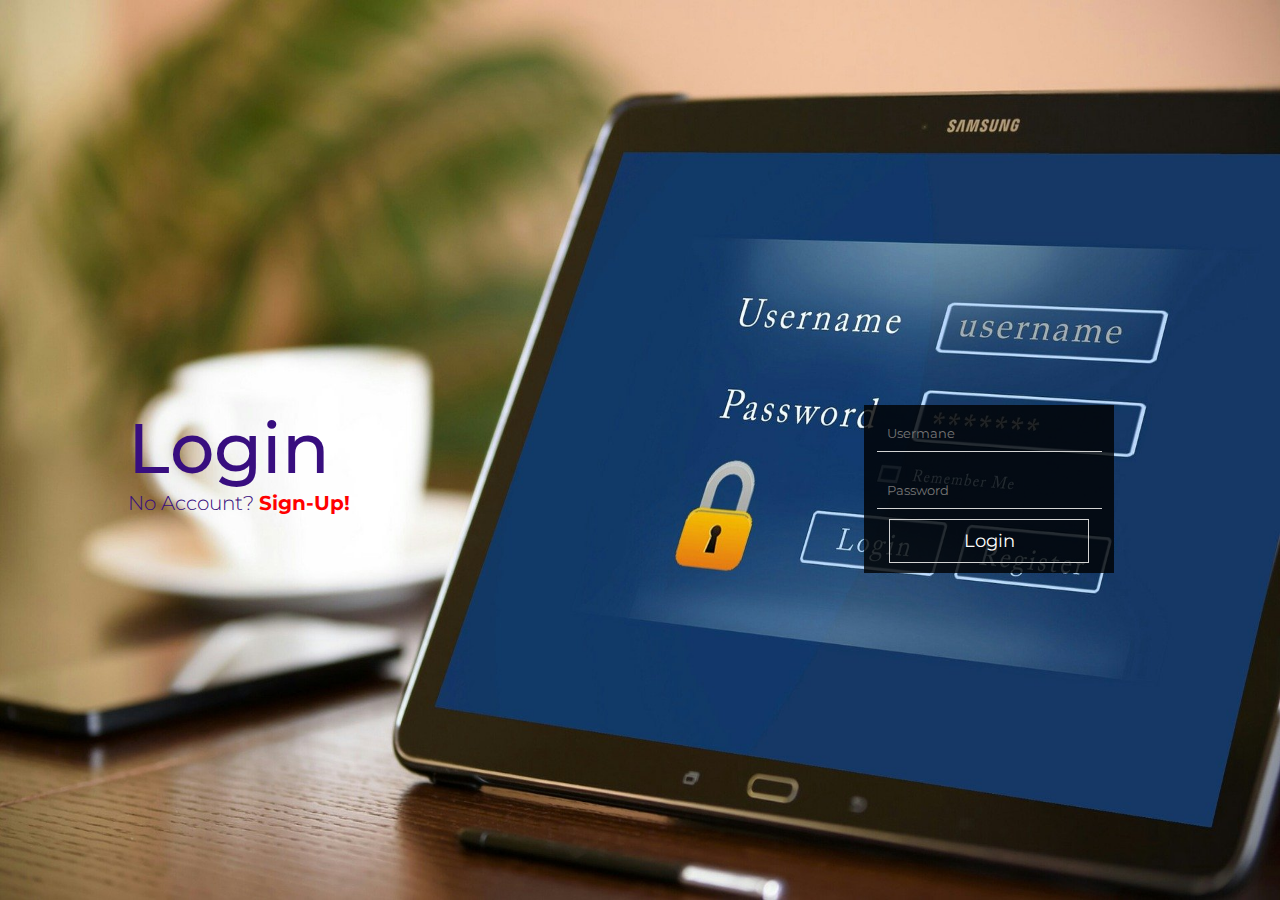
<file: index.html>
<!DOCTYPE html>
<html lang="en">
    <head>
        <meta charset="UTF-16">
        <meta name="viewport" content="width=device-width, initial-scale=1.0">
        <meta name="author" content="Bhavesh Haswani">
        <meta http-equiv="X-UA-Compatible" content="ie=edge">
		<link rel="icon" href="favicon.png">
        <link href="https://fonts.googleapis.com/css2?family=Montserrat&display=swap" rel="stylesheet">
        <link rel="stylesheet" href="login-style.css">
        <title>Log-In</title>
    </head>
    <body>
        <main>
            <div class="background">
                <div class="text">
                    <h1>Login</h1>
                    <p>No Account? <a href="signup.html">Sign-Up!</a></p>
                </div>
                <div class="box">
                    <form class="form" action="validation.php" method="post">
                        <input type="text" name="user" class="username" placeholder="Usermane" required>
                        <input type="password" name="password" class="password" placeholder="Password" required>
                        <input type="submit" name="lg" class="button" value="Login">
                    </form>
                </div>
            </div>
        </main>
    </body>
</html>
</file>
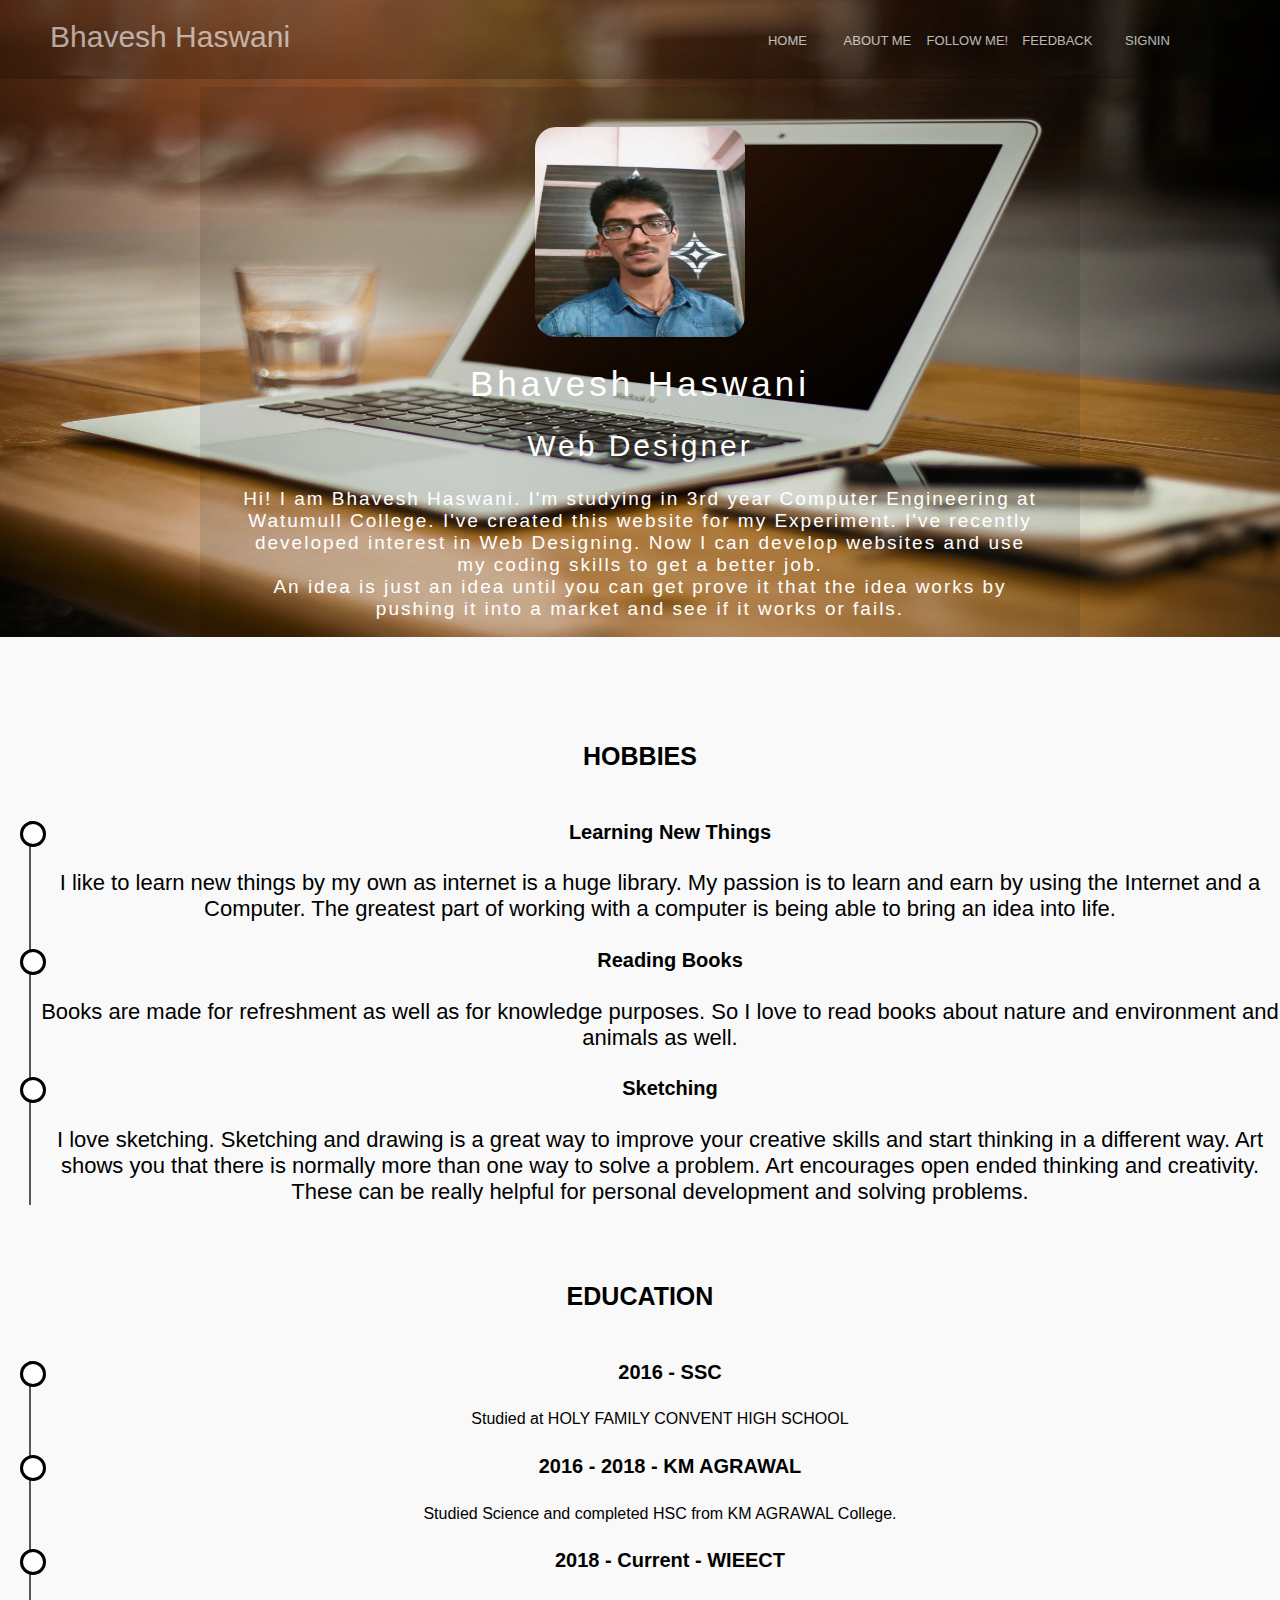
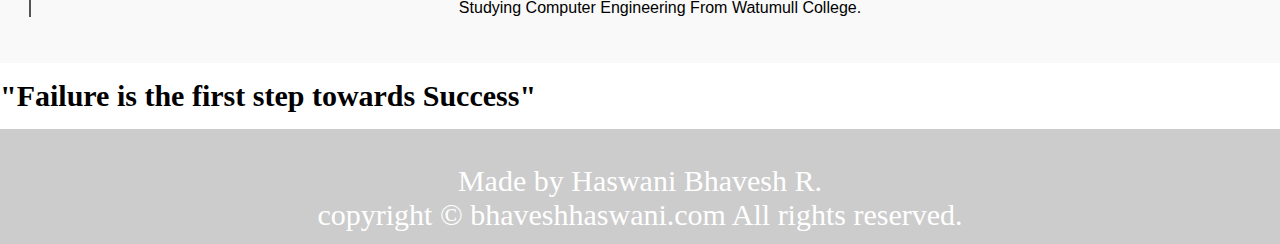
<file: About/index.html>
<!DOCTYPE html>
<html>
    <head>
        <meta charset="utf-8">
        <meta name="author" content="Bhavesh Haswani">
        <meta http-equiv="X-UA-Compatible" content="IE=edge">
        <title>About Me</title>
        <meta name="description" content="">
        <meta name="viewport" content="width=device-width, initial-scale=1">
        <link rel="stylesheet" href="style.css">
        <link rel="preconnect" href="https://fonts.gstatic.com">
        <link href="https://fonts.googleapis.com/css2?family=Goldman&display=swap" rel="stylesheet">
    </head>
    <body>
		<div class="bg">
			<header>
					<a class="logo">Bhavesh Haswani</a>
					<ul class= "menu">
						   <li><a href="..\index.html">Home</a></li>
						   <li><a href="..\About\index.html">About Me</a></li>
						   <li><a href="..\Social Media\index.html">Follow Me!</a></li>
						   <li><a href="..\Feedback\index.html">Feedback</a></li> 
						   <li><a href="..\Signin\login.html">Signin</a></li>				   
					</ul>
			</header>
			<div class="box">
			   <img src="Profile.jpeg" alt="" class="box-img">
			   <h1>Bhavesh Haswani</h1>
			   <h2>Web Designer</h2>
			   <p>
			   Hi! I am Bhavesh Haswani. I'm studying in 3rd year Computer Engineering at Watumull College.
			   I've created this website for my Experiment. I've recently developed interest in Web Designing.
			   Now I can develop websites and use my coding skills to get a better job.
				<br/>
				An idea is just an idea until you can get prove it that the idea works by pushing it into a market and see if it works or fails.
				</p>
			</div>
		</div>
		
		<div class="bg2">
			<div class="boxx">
				
				<div class="resume" id="resume">
					<!-- <div class="container">  -->
					<div class="row">
						<div class="col-md-6">
							
							<h3 class="text-center">HOBBIES</h3>
							<ul class="timeline">
								<li>
									<h4>Learning New Things</h4>
								</li>
								<p>I like to learn new things by my own as internet is a huge library.
									My passion is to learn and earn by using the Internet and a Computer.
									The greatest part of working with a computer is being able to bring an idea into life.
								</p>
								<li>
									<h4>Reading Books</h4>
								</li>
								<p>
									Books are made for refreshment as well as for knowledge purposes.
									So I love to read books about nature and environment and animals as well.
								</p>
								<li>
									<h4>Sketching</h4>
								</li>
								<p>
									I love sketching. Sketching and drawing is a great way to improve your creative skills and 	start thinking in a different way. Art shows you that there is normally more than one way to solve a problem. Art encourages open ended thinking and creativity. These can be really helpful for personal development and solving problems.
								</p>
							</ul>
						</div>	<!-- col-md-6 -->
					</div>	<!-- row -->
				
					<div class="col-md-6">
						<h3 class="text-center">EDUCATION</h3>
						<ul class="timeline">
						<li>
							<h4><span>2016 - </span>SSC</h4>
						</li>
						<p>
							Studied at HOLY FAMILY CONVENT HIGH SCHOOL
						</p>
						<li>
							<h4><span>2016 - 2018 - </span>KM AGRAWAL<h4>
						</li>
						<p>
							Studied Science and completed HSC from KM AGRAWAL College. 
						</p>
						<li>
							<h4><span>2018 - Current - WIEECT </span>
						</h4></li>
						<p>
							Studying Computer Engineering From Watumull College.
						</p>
						</ul>
					</div>	<!-- col-md-6 -->
				</div>	<!-- resume -->
			</div>	<!-- boxx -->
		</div>	<!-- bg2 -->
			
				<!-- 2nd -->
				<!-- <p class="text-center">My passion is to learn and earn by using the Internet and a Computer.<br>
				The greatest part of working with a computer is being able to bring an idea into life.<br>
				A idea is just an idea until you can get prove it that the idea works by pushing it into a market and see if it works or fails.<br> -->
				
		<p class="strong"><strong>"Failure is the first step towards Success"</strong></p>

		<footer>
			<div class="footer text-center">
				<p align="center">Made by Haswani Bhavesh R.<br> copyright © bhaveshhaswani.com All rights reserved.</p>
			</div>
		</footer> 
    </body>
</html>
</file>
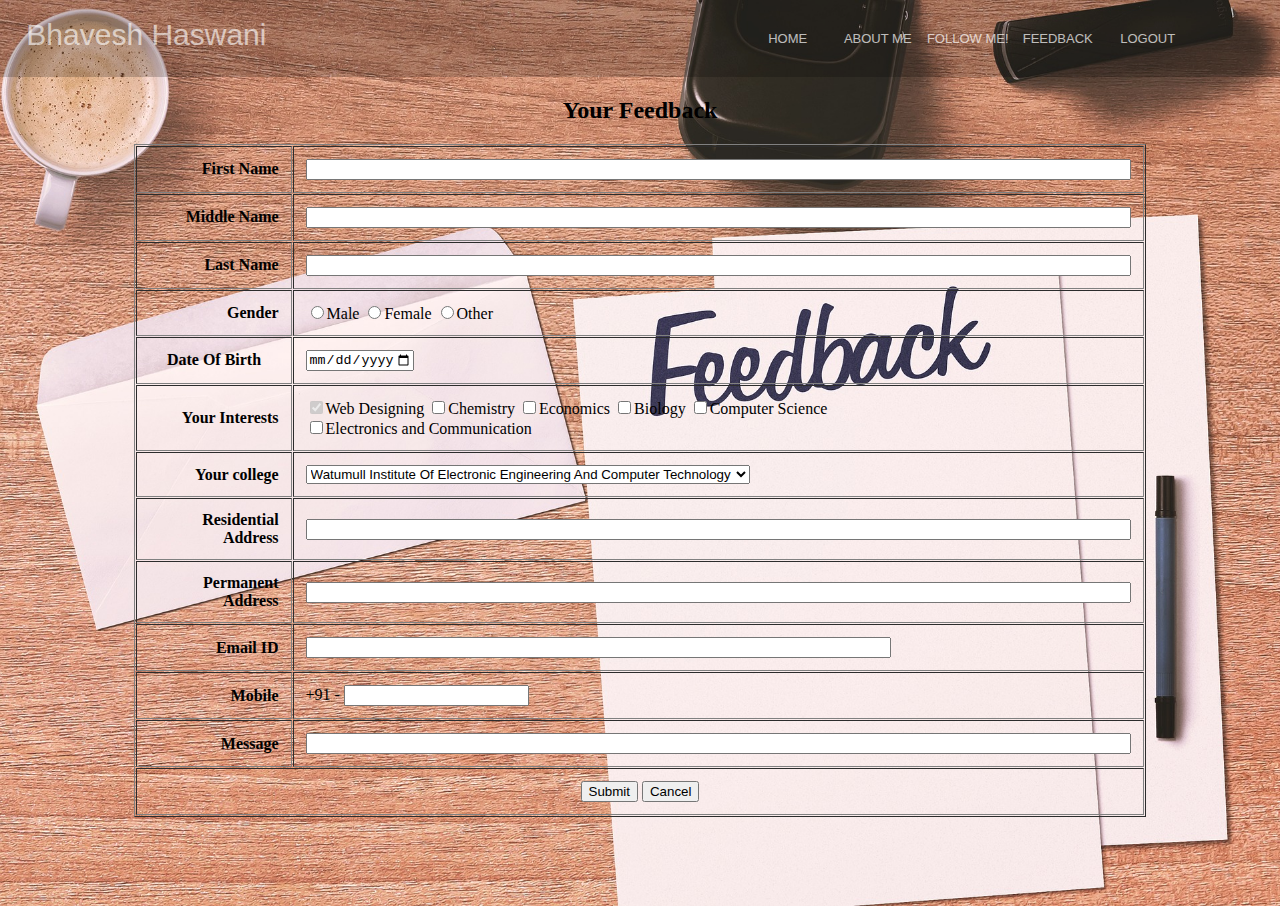
<file: Feedback/index.html>
<!DOCTYPE html>
<html>
	<head>
    <title>Feedback</title>
	<link rel="stylesheet" href="style.css">
    <meta charset="utf-8">
    <meta name="author" content="Bhavesh Haswani">
    <meta http-equiv="X-UA-Compatible" content="IE=edge">
	<link rel="icon" href="favicon.png">
    <meta name="viewport" content="width=device-width, initial-scale=1">

		<script>		<!--<script language="javascript"-->
			function validateForm() 
            {
				var fn = document.forms["FeedbackForm"]["fname"].value;
				if(fn == "") 
                {
					alert("Please Enter First Name");
					return false;
				}

				var mn = document.forms["FeedbackForm"]["mname"].value;
				if(mn == "") 
                {
					alert("Please Enter Middle Name");
					return false;
				}

				var ln = document.forms["FeedbackForm"]["lname"].value;
				if(ln == "") 
                {
					alert("Please Enter Last Name");
					return false;
				}

				var gen = document.forms["FeedbackForm"]["gender"].value;
				if(gen == "") 
                {
					alert("Please Specify Gender");
					return false;
				}

				var resadd = document.forms["FeedbackForm"]["ResAdd"].value;
				var peradd = document.forms["FeedbackForm"]["PerAdd"].value;
				if(resadd == "") 
                {
					alert("Please Enter Residential Address.");
					return false;
				}
				if(peradd == "") 
                {
					alert("Please Enter Permanent Address.");
					return false;
				}

				var emID = document.forms["FeedbackForm"]["emailID"].value;
				var EmailVal=/^\w+([\.-]?\w+)*@\w+([\.-]?\w+)*(\.\w{2,3})+$/;
				if(emID == "" || !EmailVal.test(emID)) 
                {
					alert("Invalid E-mail ID!");
					return false;
				}

				var mob = document.forms["FeedbackForm"]["phone"].value;
				var MobVal = /^[6-9]\d{9}$/;
				if(mob == "" || !MobVal.test(mob)) 
                {
					alert("Invalid Contact Number!");
					return false;
				}
				
			}
		</script>

	</head>

	<body> <center> <font face="tahoma">		<!--bgcolor="#F6A90f"--><!--background="2.jpg"*-->
		<header>
			<a class="logo">Bhavesh Haswani</a>
            <ul class= "menu">
                   <li><a href="..\Home\index.html">Home</a></li>
                   <li><a href="..\About\index.html">About Me</a></li>
                   <li><a href="..\Social Media\index.html">Follow Me!</a></li>
                   <li><a href="..\Feedback\index.html">Feedback</a></li> 
                   <li><a href="..\Signin\Logout.php">Logout</a></li>
					<!--<li><a href="..\Signin\login.html">Signin</a></li>-->
            </ul>
		</header>
		<h2>Your Feedback</h2>
		<!-- <form name="FeedbackForm" action="feedback_details.php" method="post"> <!--onsubmit="return validateForm()"> -->
		<form name="FeedbackForm" action="feedback_details.php" onsubmit="return validateForm()" method="post"> 
			<table border="1px" cellpadding="12px" cellspacing="1px" width="80%">		<!--bgcolor="#9EBFC6"--->
				<tr>
					<th align="right">First Name</th>
					<td><input type="text" size="100%" name="fname" value=""></td>
				</tr> <tr>
					<th align="right">Middle Name</th>
					<td><input type="text" size="100%" name="mname" value=""></td>
				</tr> <tr>
					<th align="right">Last Name</th>
					<td><input type="text" size="100%" name="lname" value=""></td>
				</tr>

				<tr>
					<th align="right">Gender</th>
					<td>
						<input type="radio" name="gender" value="male">Male
						<input type="radio" name="gender" value="female">Female
						<input type="radio" name="gender" value="other">Other
					</td>
				</tr>
				
				<tr>
					<th><label for="start">Date Of Birth</label></th>
					<td>
						<input type="date" name="dob" value="" min="1950-12-31" max="2002-12-31">
					</td>
				</tr>
				
				<tr>
					<th align="right">Your Interests</th>
					<td>
						<input type="checkbox" name="optional[]" value="CS" checked disabled>Web Designing
						<input type="checkbox" name="optional[]" value="C">Chemistry
						<input type="checkbox" name="optional[]" value="Eco">Economics
						<input type="checkbox" name="optional[]" value="Bio">Biology
						<input type="checkbox" name="optional[]" value="CS">Computer Science <br/>
						<input type="checkbox" name="optional[]" value="Elex">Electronics and Communication
					</td>
				</tr>
				
				<tr>
					<th align="right">Your college</th>
					<td>
						<select name="college">
							<option value="Watumull">Watumull Institute Of Electronic Engineering And Computer Technology</option>
							<option value="Thadomal">Thadomal Shahani Engineering College</option>
							<option value="Vivekanda">Vivekanand Education Society's Institute Of Technology</option>
							<option value="Others">Others</option>
						</select>
					</td>
				</tr>

				<tr>
					<th align="right">Residential Address</th>
					<td><input type="text" size="100%" name="ResAdd" value=""></td>
				</tr>

				<tr>
					<th align="right">Permanent Address</th>
					<td><input type="text" size="100%" name="PerAdd" value=""></td>
				</tr>

				<tr>
					<th align="right">Email ID</th>
					<td><input type="text" name="emailID" size="70%" ></td>
				</tr>

				<tr>
					<th align="right">Mobile</th>
					<td>+91 - <input type="text" name="phone" ></td>
				</tr>
                
                <tr>
					<th align="right">Message</th>
					<td><input type="text" size="100%" name="message" value=""></td>
				</tr>

				<tr align="center">
					<td colspan="2">
						<button name="submit">Submit</button>
						<input type="reset" value="Cancel">
					</td>
				</tr>

			</table>
		</form>
	</font> </center> </body>

</html>
</file>
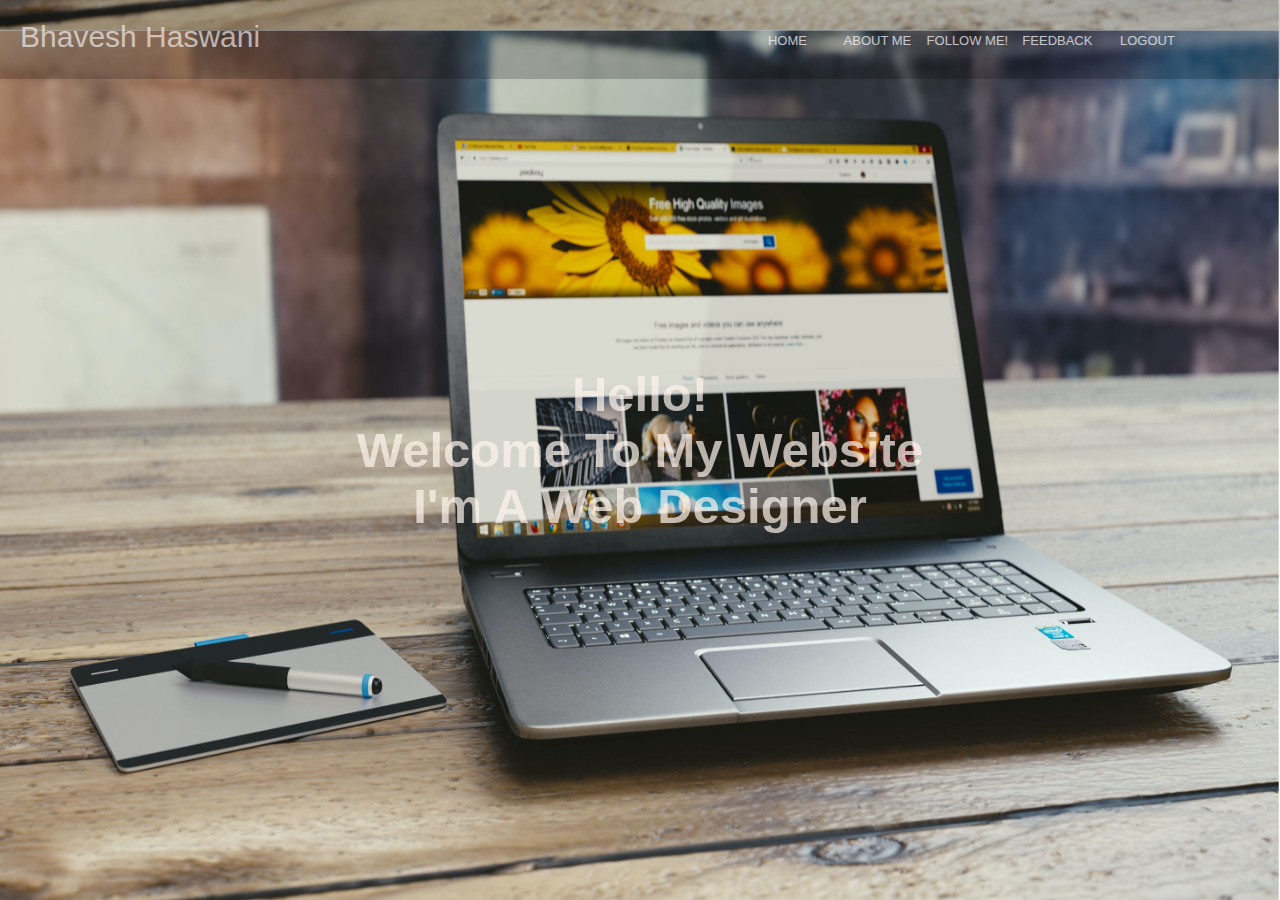
<file: Home/index.html>
<!DOCTYPE html>
    <head>
        <meta charset="utf-8">
        <meta name="author" content="Bhavesh Haswani">
        <meta http-equiv="X-UA-Compatible" content="IE=edge">
        <title>Welcome to my Homepage!</title>
        <meta name="description" content="">
        <link rel="icon" href="favicon.jpg">
        <!-- <link rel="icon" type="image/x-icon" href="favicon.jpg"  /> -->
        <meta name="viewport" content="width=device-width, initial-scale=1">
        <link rel="stylesheet" href="sytle.css">
        <link rel="stylesheet" href="slicknav.css">
    </head>
    <body>
       <div class= "banner-area">
           <header>
               <a class="logo">Bhavesh Haswani</a>
               <ul class= "menu">
                   <li><a href="..\Home\index.html">Home</a></li>
                   <li><a href="..\About\index.html">About Me</a></li>
                   <li><a href="..\Social Media\index.html">Follow Me!</a></li>
                   <li><a href="..\Feedback\index.html">Feedback</a></li> 
				   <li><a href="..\Signin\logout.php">Logout</a></li>
                   <!--<li><a href="Signin\login.html">Signin</a></li>--> 				   
               </ul>
           </header>
           <div class="banner-text">
               <h2 align="center">Hello!</h2>
			   <h2>Welcome To My Website</h2>
               <h2 align="center">I'm A Web Designer </h2> 
               <!-- <a href="Social Media\index.html">Follow me on social media</a> -->
           </div>
       </div>
        <script src="https://cdnjs.cloudflare.com/ajax/libs/jquery/3.4.1/jquery.min.js"></script>
        <script src="jquery.slicknav.js"></script>
        <script>
            $('.menu').slicknav({
                'appendTo' : 'header',
                'label' : ''
            });
        </script> 
    </body>
</html>
</file>
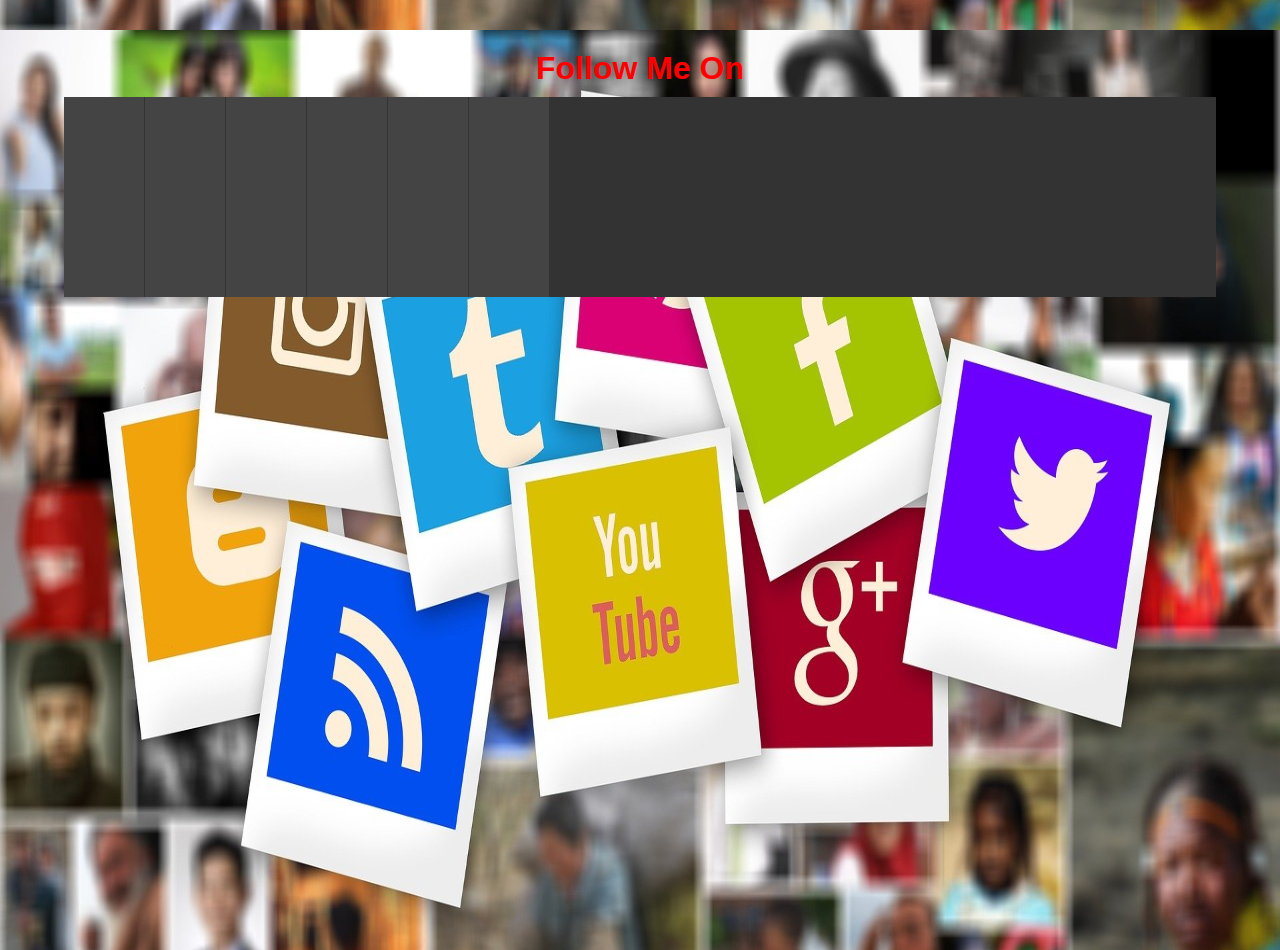
<file: Social Media/index.html>
<!DOCTYPE html> 
<html lang="en">
    <head>
        <meta charset="UTF-16">
        <meta name="author" content="Bhavesh Haswani">
        <meta name="viewport" content="width=device-width,initial-scale=1.0">
        <meta http-equiv="X-UA-Compatible" content="ie-edge">
        <link rel="icon" href="./favicon.png">
        <title>Connect With We</title>
        <link rel="stylesheet" href="socialmedia-style.css">
	</head>
    <body>
        <div class="container">
            <header>
              <h1>Follow Me On</h1>
            </header>
            <ul class="accordion">
              <li class="tab">
                <div class="social youtube">
                  <a href="https://www.youtube.com/channel/UCy7uCqD2k_WxVa68Cm_K2qg?view_as=subscriber" target="_blank">Youtube</a>
                </div>
                <div class="content">
                  <h1>YouTube</h1>
                  <p>Follow me on YouTube for more videos.</p>
                </div>
              </li>
              <li class="tab">
                <div class="social twitter">
                  <a href="https://www.twitter.com/BHAVESHHASWANI" target="_blank">Twitter</a>
                </div>
                <div class="content">
                  <h1>Twitter</h1>
                  <p>Follow me on Twitter.</p>
                </div>
              </li>
              <li class="tab">
                <div class="social facebook">
                  <a href="https://www.facebook.com/BHAVESHHASWANI" target="_blank">Facebook</a>
                </div>
                <div class="content">
                  <h1>Facebook</h1>
                  <p>Follow me on Facebook to stay up to date.</p>
                </div>
              </li>
              <li class="tab">
                <div class="social linkedin">
                  <a href="https://www.linkedin.com/in/bhavesh-haswani" target="_blank">LinkedIn</a>
                </div>
                <div class="content">
                  <h1>LinkedIn</h1>
                  <p>Connect with me on a professional level on Linkedin</p>
                </div>
              </li>
              <li class="tab">
                <div class="social instagram">
                  <a href="http://instagram.com/bhavesh_haswani" target="_blank">Instagram</a>
                </div>
                <div class="content">
                  <h1>Instagram</h1>
                  <p>Follow me on Instragram for a more personal look into my life and work</p>
                </div>
              </li>
              <li class="tab">
                <div class="social github">
                  <a href="https://github.com/BhaveshHaswani" target="_blank">Github</a>
                </div>
                <div class="content">
                  <h1>Github</h1>
                  <p>Check out my Github for tutorial code, my personal projects and more</p>
                </div>
              </li>
			  
            </ul>
        </div>

    </body>
</html>
</file>
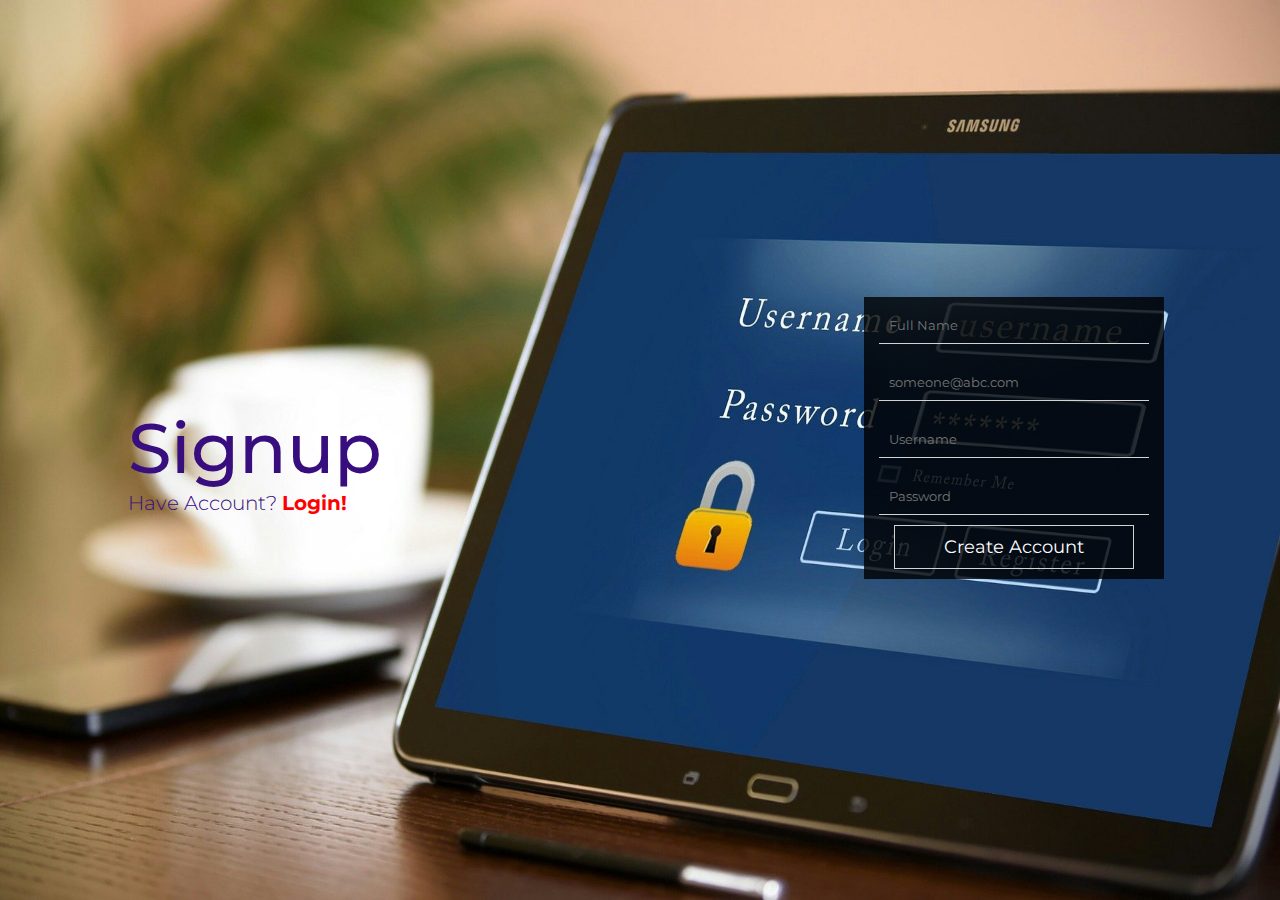
<file: signup.html>
<!DOCTYPE html>
<html lang="en">
    <head>
        <meta charset="UTF-16">
        <meta name="viewport" content="width=device-width, initial-scale=1.0">
        <meta http-equiv="X-UA-Compatible" content="ie=edge">
        <meta name="author" content="Bhavesh Haswani">
		<link rel="icon" href="favicon.png">
        <link href="https://fonts.googleapis.com/css2?family=Montserrat&display=swap" rel="stylesheet">
        <title>Signup</title>
        <link rel="stylesheet" href="signup-style.css">
    </head>
    <body>
        <main>
            <div class="background">
                <div class="text">
                    <h1>Signup</h1>
                        <p>Have Account? <a href="index.html">Login!</a></p>
                </div>
                <div class="box">
                    <form class="form" action="registration.php" method="post">
                        <input type="text" name="fullname" class="fullname" placeholder="Full Name" required>
                        <input type="email" name="email" class="email" placeholder="someone@abc.com" required>
                        <input type="text" name="user" class="username" placeholder="Username" required>
                        <input type="password" name="password" class="password" placeholder="Password" required>
                        <input type="submit" name="create" class="button" value="Create Account">
                    </form>
                </div>
            </div>
        </main>
    </body>
</html>
</file>
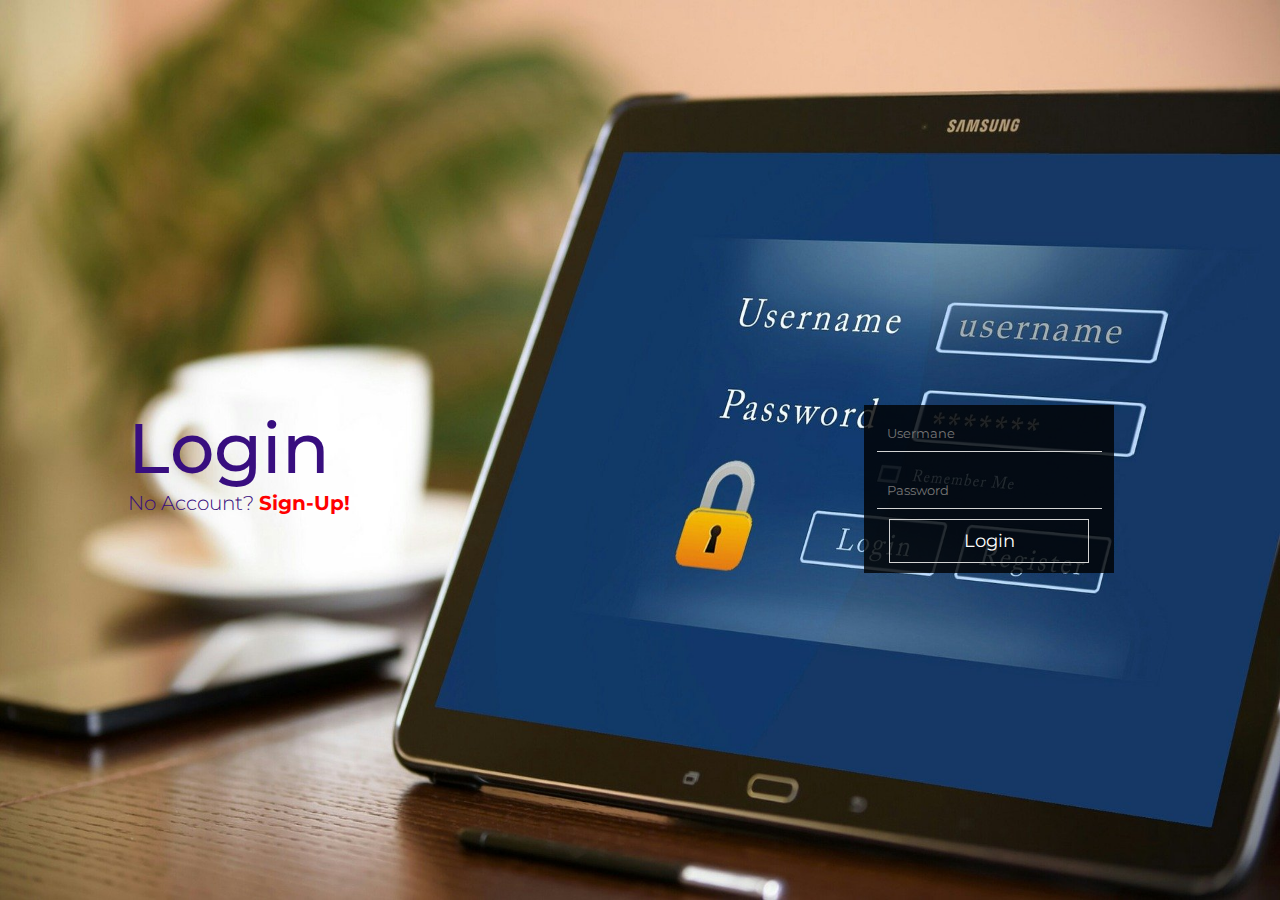
<file: Signin/login.html>
<!DOCTYPE html>
<html lang="en">
    <head>
        <meta charset="UTF-16">
        <meta name="viewport" content="width=device-width, initial-scale=1.0">
        <meta name="author" content="Bhavesh Haswani">
        <meta http-equiv="X-UA-Compatible" content="ie=edge">
		<link rel="icon" href="favicon.png">
        <link href="https://fonts.googleapis.com/css2?family=Montserrat&display=swap" rel="stylesheet">
        <link rel="stylesheet" href="login-style.css">
        <title>Log-In</title>
    </head>
    <body>
        <main>
            <div class="background">
                <div class="text">
                    <h1>Login</h1>
                    <p>No Account? <a href="..\signup.html">Sign-Up!</a></p>
                </div>
                <div class="box">
                    <form class="form" action="validation.php" method="post">
                        <input type="text" name="user" class="username" placeholder="Usermane" required>
                        <input type="password" name="password" class="password" placeholder="Password" required>
                        <input type="submit" name="lg" class="button" value="Login">
                    </form>
                </div>
            </div>
        </main>
    </body>
</html>
</file>
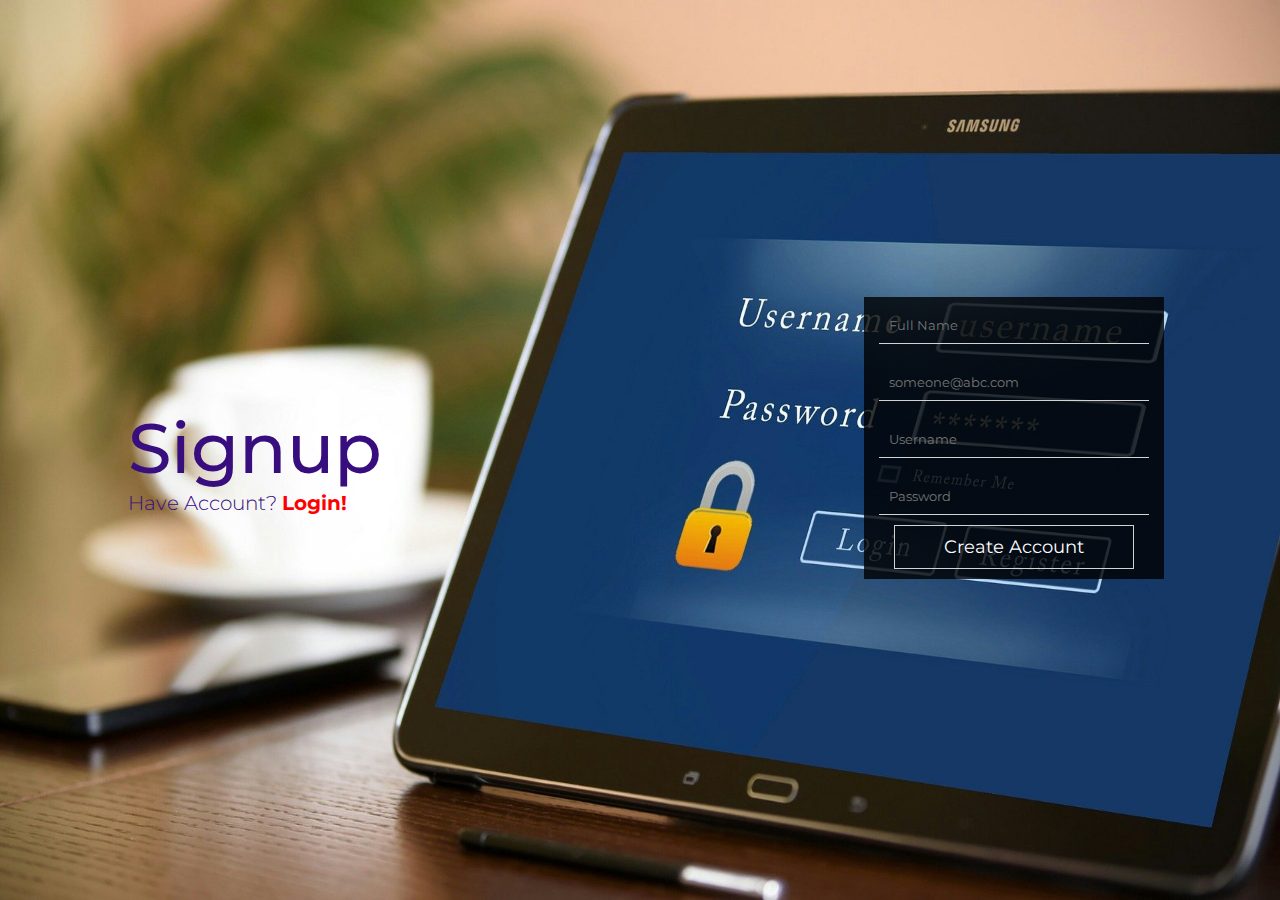
<file: Signin/signup.html>
<!DOCTYPE html>
<html lang="en">
    <head>
        <meta charset="UTF-16">
        <meta name="viewport" content="width=device-width, initial-scale=1.0">
        <meta http-equiv="X-UA-Compatible" content="ie=edge">
        <meta name="author" content="Bhavesh Haswani">
		<link rel="icon" href="favicon.png">
        <link href="https://fonts.googleapis.com/css2?family=Montserrat&display=swap" rel="stylesheet">
        <title>Signup</title>
        <link rel="stylesheet" href="signup-style.css">
    </head>
    <body>
        <main>
            <div class="background">
                <div class="text">
                    <h1>Signup</h1>
                        <p>Have Account? <a href="..\index.html">Login!</a></p>
                </div>
                <div class="box">
                    <form class="form" action="registration.php" method="post">
                        <input type="text" name="fullname" class="fullname" placeholder="Full Name" required>
                        <input type="email" name="email" class="email" placeholder="someone@abc.com" required>
                        <input type="text" name="user" class="username" placeholder="Username" required>
                        <input type="password" name="password" class="password" placeholder="Password" required>
                        <input type="submit" name="create" class="button" value="Create Account">
                    </form>
                </div>
            </div>
        </main>
    </body>
</html>
</file>
<file: login-style.css>
*{
    margin: 0;
    padding: 0;
    box-sizing: border-box;
    text-decoration: none;
}


body{
    font-family: 'Montserrat', sans-serif;
    background: #000;
}

.background{
    background: url(4.jpg) no-repeat;
    background-size: cover;
    height: 100vh;
    display: flex;
	background-size: 100% 100% ;
	
}

.text, .box{
    margin-top: 45vh;
    flex: 1;
}

.text{
    margin-left: 10%;
    font-weight: 300px;
}

.box{
    margin-left: 25%;
}

.text h1{
    font-size: 70px;
    color: #380e7f;
    font-weight: 500;
}

.text p{
    font-size: 20px;
    color: #380e7f;
    font-weight: 300;
}

.text p a{
    color: red;		/*#380e7f*/
    font-weight: 700;
}

.form{
    background: transparent;
	background: rgb(0,0,0,0.8);
    color: #380e7f;  
    box-sizing: border-box;
    display: flex;
    flex-direction: column;
    width: 250px;
}



input{
    margin: 20px 0;
    padding: 10px;
    background: transparent;
    border: none;
    outline: none;
    color: seashell;		/*380e7f*/
    font-family: 'Montserrat', sans-serif ;
}

.username, .password{
    border-bottom: 1px solid #D3D3D3;		/*/*380e7f*/
	width:90%;
	margin:auto;
	margin-top:10px;
	margin-bottom:10px;
	
}

.button{
    background: transparent;
    border: 1px solid #D3D3D3;	/**/
	width:80%;    
    color: #ffffff;		/*000*/
    font-size: 18px;
	margin:auto;
	margin-bottom:10px;
}

.button:hover{
    background: #2b2d42;
	/*border: 1px solid #16d312;		/*green border*/
    color: #ffffff;
}
</file>
<file: About/style.css>
header
{
   /*background:#0d98ba;*/				/*35424a*/
   /*margin:0;*/
   padding-top: 0%;		/*padding: 15px 60px;*/
   min-height:60px;
   padding-bottom:1.5%;		/*You can change px to % First Submit it*/
   /*font-family: -apple-system, BlinkMacSystemFont, 'Segoe UI', Roboto, Oxygen, Ubuntu, Cantarell, 'Open Sans', 'Helvetica Neue', sans-serif;*/
	background: rgb(0,0,0,0.2);
}
.menu
{
    width: 42%;
    float: right;
    list-style: none;
}
.logo
{
    text-decoration: none;
	padding-left:10%;
	/*background: #FFA500;*/
    color: white;  /*seashell*/
    font-size: 30px;
    font-family: -apple-system, BlinkMacSystemFont, 'Segoe UI', Roboto, Oxygen, Ubuntu, Cantarell, 'Open Sans', 'Helvetica Neue', sans-serif;
    padding-left: 50px;
	padding-top: 20px;
    width: 20%;
    float: left;
    opacity: 0.6;
}

.menu li
{
    width: 90px;
    height: 50px;
    line-height: 50px;
    line-height: 50px;
    text-align: center;
    color: seashell;		/*seashell*/
    font-size: 13px;
    float:left;
}

.menu li:hover
{
    background: #A9A9A9;		/*6f5c98*/
    opacity: 0.8;
}

.menu li:hover a
{
    color: black;		/*black*/
    opacity: 0.8;
}

.menu li a
{
    text-decoration: none;
    font-family: -apple-system, BlinkMacSystemFont, 'Segoe UI', Roboto, Oxygen, Ubuntu, Cantarell, 'Open Sans', 'Helvetica Neue', sans-serif;
    color: white;  /*seashell*/
    text-transform: uppercase;
    opacity: 0.7;
}

body
{
    margin:0;
    padding:0;
	background:white; /*seashell*/
    
	
}

.bg{
	background: url(2.jpg) no-repeat;
	background-position: auto;
    /*background-size: 1920px 1280px ;*/
    background-size: 100% 100% ;
}

.box
{
    width: 800px;
    background: rgb(0,0,0,0.1);
    padding: 40px;
    text-align: center;
    margin: auto;
    margin-top: 0.6%;
    color: white;	/*seashell*/
  font-family: -apple-system, BlinkMacSystemFont, 'Segoe UI', Roboto, Oxygen, Ubuntu, Cantarell, 'Open Sans', 'Helvetica Neue', sans-serif;
}
.boxx
{
    width: 100%;
    background: rgb(0,0,0,0.1);
    padding: 0;
    text-align: center;
    margin: auto;
    margin-top: 0.6%;
    color: black;	/*seashell text*/
		/*no change??*/
  font-family: -apple-system, BlinkMacSystemFont, 'Segoe UI', Roboto, Oxygen, Ubuntu, Cantarell, 'Open Sans', 'Helvetica Neue', sans-serif;
}
.bg2
{
	/*background: url(3.jpg) no-repeat;*/
	/*background-position: auto;
    /*background-size: 1920px 1280px ;*/
    /*background-size: 1920px 1440px ;
    background-size: 100% 100% ;*/
	
	background:white; /* bg */
	text-align: center;
}
h3{
	font-size:25px;
}

strong{
	font-size:30px;
}

.box-img
{
    border-radius: 10%;
    width: 210px;
    height: 210px; 
}

.box h1
{
    font-size: 35px;
    letter-spacing: 4px;
    font-weight: 120;
}

.box  h2
{
    font-size: 30px;
    letter-spacing: 3px;
    font-weight: 100;
}

.box p
{
    font-size: 19px;
    letter-spacing: 2px;
    font-weight: 90;
}
.resume
{
  margin-top: -50px;
  padding-top: 50px;
  padding-bottom: 30px;
  background: #f9f9f9;
}
.resume h3
{
  margin-bottom: 50px;
}
.timeline
{
  list-style-type: none;
  position: relative;
}
.timeline:before
{
  content: '';
  background-color: #555;
  display: inline-block;
  position: absolute;
  left: 29px;
  width: 2px;
  height: 100%;
  z-index: 2;
}
.timeline li
{
  margin-top: 20px;
  margin-bottom: 20px;
  margin-left: 20px;
}
.timeline li h4
{
  font-size: 20px;
}
.timeline li h4 span
{
  font-weight: bold;

}
.timeline li:before
{
  content: '';
  background: #fff;
  display: inline-block;
  position: absolute;
  border-radius: 50%;
  border: 3px solid #000;
  left: 20px;
  width: 20px;
  height: 20px;
  z-index: 2;

}
.row
{
  padding: 30px 0;
  font-size: 22px;
}
/*
.text-center{
	
}*/

.footer
{
  background: #fff;
  height: 100px;
  margin-top: 10px;
  color: #000;
  padding-top: 5px;
  padding-bottom:10px;
  /*padding: 10px;*/
  font-size: 30px;
  
  
 /* padding-bottom:40px;*/
background: rgb(0,0,0,0.2);						/* background:#35424a;*/ /*linear-gradient(rgba(0,0,0,0.8),rgba(0,0,0,0.8));, url(img/b2.jpg);*/
 /* background-position: center;
  background-size: cover;
  background-attachment: fixed;*/
  color: #fff;

}
/*

.contact .col-md-4 .fa
{
  padding: 10px;
  font-size: 40px;

}
*/
</file>
<file: Feedback/style.css>
header
{
   /*background:#0d98ba;*/				/*35424a*/
   margin-top:-10px;
   padding-top: 0%;		/*padding: 15px 60px;*/
   min-height:60px;
	margin-left:-10px;
	margin-right:-10px;
   padding-bottom:1.5%;		/*You can change px to % but First Submit it*/
   /*font-family: -apple-system, BlinkMacSystemFont, 'Segoe UI', Roboto, Oxygen, Ubuntu, Cantarell, 'Open Sans', 'Helvetica Neue', sans-serif;*/
	background: rgb(0,0,0,0.2);
	
}

.menu
{
    width: 42%;
    float: right;
    list-style: none;
}

.menu li
{
    width: 90px;
    height: 50px;
    line-height: 50px;
    line-height: 50px;
    text-align: center;
    color: seashell;		/*seashell*/
    font-size: 13px;
    float:left;
}

.menu li:hover
{
    background: #A9A9A9;		/*6f5c98*/
    opacity: 0.8;
}

.menu li:hover a
{
    color: black;		/*black*/
    opacity: 0.8;
}

.menu li a
{
    text-decoration: none;
    font-family: -apple-system, BlinkMacSystemFont, 'Segoe UI', Roboto, Oxygen, Ubuntu, Cantarell, 'Open Sans', 'Helvetica Neue', sans-serif;
    color: white;  /*seashell*/
    text-transform: uppercase;
    opacity: 0.7;
}

.logo
{
    text-decoration: none;
	padding-left:10%;
	/*background: #FFA500;*/
    color: white;  /*seashell*/
    font-size: 30px;
    font-family: -apple-system, BlinkMacSystemFont, 'Segoe UI', Roboto, Oxygen, Ubuntu, Cantarell, 'Open Sans', 'Helvetica Neue', sans-serif;
    padding: 20px;
    width: 20%;
    float: left;
    opacity: 0.6;
}





body
{
    background-image: url(2.jpg);
	/*background: rgb(0,0,0,0.2);*/
    background-position:auto; /*center center;*/
    -webkit-background-size: cover ;
    background-size: cover ;
    height: 100vh;
	/*background-color:#a0a0a0;*/
	
}
/*
form{
	background: rgb(0,0,0,0.1);
}*/
/*
body{
	background-color: #222;
  font-family: Arial, Helvetica, sans-serif;
  
}
*/
/*table{
	    background-image: url(2.jpg);
	background: rgb(0,0,0,0.2);
}*/
</file>
<file: Home/sytle.css>
.banner-area
{
    background-image: url(2.jpg);
    background-position: center 30px;
    -webkit-background-size: cover ;
    background-size: cover ;
    height: 100vh;
	background-size: 100% 100% ;
} 

body
{
    margin: 0;
    padding: 0;    
}

header
{
   /*background:#0d98ba;*/				/*35424a*/
   /*margin:0;*/
   padding-top: 0%;		/*padding: 15px 60px;*/
   min-height:60px;
   padding-bottom:1.5%;		/*You can change px to % First Submit it*/
   /*font-family: -apple-system, BlinkMacSystemFont, 'Segoe UI', Roboto, Oxygen, Ubuntu, Cantarell, 'Open Sans', 'Helvetica Neue', sans-serif;*/
	background: rgb(0,0,0,0.2);
}

.menu
{
    width: 42%;
    float: right;
    list-style: none;
}

.menu li
{
    width: 90px;
    height: 50px;
    line-height: 50px;
    line-height: 50px;
    text-align: center;
    color: seashell;		/*seashell*/
    font-size: 13px;
    float:left;
}

.menu li:hover
{
    background: #A9A9A9;		/*6f5c98*/
    opacity: 0.8;
}

.menu li:hover a
{
    color: black;		/*black*/
    opacity: 0.8;
}

.menu li a
{
    text-decoration: none;
    font-family: -apple-system, BlinkMacSystemFont, 'Segoe UI', Roboto, Oxygen, Ubuntu, Cantarell, 'Open Sans', 'Helvetica Neue', sans-serif;
    color: white;  /*seashell*/
    text-transform: uppercase;
    opacity: 0.7;
}

.logo
{
    text-decoration: none;
	padding-left:10%;
	/*background: #FFA500;*/
    color: white;  /*seashell*/
    font-size: 30px;
    font-family: -apple-system, BlinkMacSystemFont, 'Segoe UI', Roboto, Oxygen, Ubuntu, Cantarell, 'Open Sans', 'Helvetica Neue', sans-serif;
    padding: 20px;
    width: 20%;
    float: left;
    opacity: 0.6;
}

.banner-text
{
    position: absolute;
    top: 50%;
    left: 50%;
    transform:translate(-50%,-50%);
    color: seashell;
    
}

.banner-text h2
{
    font-family: -apple-system, BlinkMacSystemFont, 'Segoe UI', Roboto, Oxygen, Ubuntu, Cantarell, 'Open Sans', 'Helvetica Neue', sans-serif;
    margin: 0;
    font-size: 49px;
    color: seashell;
    opacity: 0.7;
}

.banner-text p
{
    font-size: 21px;
    margin: 0;
    font-family: -apple-system, BlinkMacSystemFont, 'Segoe UI', Roboto, Oxygen, Ubuntu, Cantarell, 'Open Sans', 'Helvetica Neue', sans-serif;
    opacity: 1;
}

.banner-text a
{
    text-decoration: none;
    border: 1.5px solid seashell;
    font-size: 16px;
    padding: 10px 38px;
    color:seashell;
    display: inline-block;
    margin-top: 5%;
    font-family: -apple-system, BlinkMacSystemFont, 'Segoe UI', Roboto, Oxygen, Ubuntu, Cantarell, 'Open Sans', 'Helvetica Neue', sans-serif;
    text-transform: uppercase;
}

.banner-text a:hover
{
    border-color: seashell;
    background: #6f5c98;
    transition: 0.9s;
}

.slicknav_menu
{
    display:none;
}

/* Responsive Css*/

@media all and (max-width:770px)
{
    .slicknav_menu
    {
        display:block;
        width: 40%;
        float: right; 
        background: transparent;  
    }
    .slicknav_menu li 
    {
        text-align: right; 
        text-transform: uppercase;
    }
    .slicknav_nav a 
    {
        margin: 2px,-5px;
        font-family: -apple-system, BlinkMacSystemFont, 'Segoe UI', Roboto, Oxygen, Ubuntu, Cantarell, 'Open Sans', 'Helvetica Neue', sans-serif; 
    }
    .slicknav_menu li:hover a 
    {
        color: #6f5c98;
    }
    .slicknav_nav a:hover
    {
        background: transparent;
        color: #6f5c98;
    }
    .menu
    {
        display: none;
    }
    .slicknav_btn
    {
        margin: 10px 5px 6px;
        text-decoration: none;
        border-radius: 6px;
        background-color: transparent;
    }
    .slicknav_menu .slicknav_menutxt
    {
        color: #6f5c98;
        text-shadow: none;
    }
    .slicknav_menu .slicknav_icon-bar
    {
        background-color: transparent;
        box-shadow: none;
    }
    .banner-text
    {
        top: 55%
    }
    header
    {
        padding: 5px 10px;
    }
    .banner-text h2
    {
        font-size: 22px;
    }  
    .banner-text p
    {
        font-size: 17px;
    }
    .banner-text a 
    {
        font-size: 17px;
        padding: 10px 6px;
    }
    .logo
    {
        font-size: px;
    }
    li:hover
    {
        background: transparent;
    }
   .slick_nav li:hover a 
    {
        color: #6f5c98;
    }
}
</file>
<file: Social Media/socialmedia-style.css>
* {
  margin: 0;
  padding: 0;
  border: 0;
}
.hh
{
   /*background:#0d98ba;*/				/*35424a*/
   margin-top:0
   padding-top: 0%;	
	/*padding: 15px 60px;*/
   min-height:70px;
   padding-bottom:0%;		/*You can change px to % First Submit it*/
   /*font-family: -apple-system, BlinkMacSystemFont, 'Segoe UI', Roboto, Oxygen, Ubuntu, Cantarell, 'Open Sans', 'Helvetica Neue', sans-serif;*/
	background: rgb(0,0,0,0.2);
	margin:auto;

}

.menu
{
    width: 42%;
    float: right;
    list-style: none;
}

.menu li
{
    width: 90px;
    height: 50px;
    line-height: 50px;
    line-height: 50px;
    text-align: center;
    color: seashell;		/*seashell*/
    font-size: 13px;
    float:left;
}

.menu li:hover
{
    background: #A9A9A9;		/*6f5c98*/
    opacity: 0.8;
}

.menu li:hover a
{
    color: black;		/*black*/
    opacity: 0.8;
}

.menu li a
{
    text-decoration: none;
    font-family: -apple-system, BlinkMacSystemFont, 'Segoe UI', Roboto, Oxygen, Ubuntu, Cantarell, 'Open Sans', 'Helvetica Neue', sans-serif;
    color: white;  /*seashell*/
    text-transform: uppercase;
    opacity: 0.7;
}

.logo
{
    text-decoration: none;
	padding-left:10%;
	/*background: #FFA500;*/
    color: white;  /*seashell*/
    font-size: 30px;
    font-family: -apple-system, BlinkMacSystemFont, 'Segoe UI', Roboto, Oxygen, Ubuntu, Cantarell, 'Open Sans', 'Helvetica Neue', sans-serif;
    padding: 20px;
    width: 30%;
    float: left;
    opacity: 0.6;
}
body{
	background-image: url(sm.jpg);
	background-position: center 30px;
    -webkit-background-size: cover ;
    background-size: cover ;
    height: 100vh;
	background-size: 100% 100% ;
	
}

.text{
	padding-left:9%;
	line-height: 50px;
    line-height: 50px;
    text-align: center;
    color: seashell;		/*seashell*/
    font-size: 21px;
	width:80%
}
.bold{
	padding-left:9%;
	line-height: 50px;
    line-height: 50px;
    text-align: center;
    color: seashell;		/*seashell*/
    font-size: 40px;
	width:80%
}

.quote{
	font-size: 24px;
}


body {
  background-color: #222;
  font-family: Arial, Helvetica, sans-serif;
  
}

@font-face {
  font-family: 'Genericons';
  src: url("https://s3-us-west-2.amazonaws.com/s.cdpn.io/53819/genericons-regular-webfont.eot");
  src: url("https://s3-us-west-2.amazonaws.com/s.cdpn.io/53819/genericons-regular-webfont.woff") format("woff"), url("https://s3-us-west-2.amazonaws.com/s.cdpn.io/53819/genericons-regular-webfont.eot") format("truetype");
}

.container {
  margin: 50px auto;
  width: 90%;
}

header h1 {
  color: #fff;
  margin-bottom: 10px;
  text-align: center;
  color:#FF0000;
}

.accordion {
  background: #333;
  width: 100%;
  min-width: 800px;
  display: block;
  list-style-type: none;
  overflow: hidden;
  height: 200px;
  font-size: 0;
}

.tab {
  display: inline-block;
  background-color: #444;
  border-right: #333 1px solid;
  width: 80px;
  height: 200px;
  overflow: hidden;
  position: relative;
  margin: 0;
  transition: all 0.5s ease-in-out 0.1s;
}

.tab:hover {
  width: 450px;
}

.tab:hover .social a:before {
  margin-left: -100px;
}

.tab:hover .social a:after {
  margin-left: -5px;
}

.tab .content {
  background: #fff;
  width: 360px;
  height: 200px;
  margin-left: 80px;
  padding: 50px 0 0 15px;
  position: relative;
}

.tab .content h1 {
  font-size: 2.5rem;
  margin-bottom: 10px;
}

.tab .content p {
  font-size: 0.85rem;
  line-height: 1.4rem;
  padding-right: 30px;
}

.social a:after,
.social a:before {
  transition: all 0.4s ease-in-out 0.1s;
  width: 80px;
  height: 200px;
  position: absolute;
  text-indent: 0;
  padding-top: 90px;
  padding-left: 25px;
  display: block;
  font: normal 30px Genericons;
  color: #fff;
}

.social a:after {
  font-size: 48px;
  padding-left: 20px;
  padding-top: 80px;
  margin-left: 85px;
}

.youtube a:before,
.youtube a:after {
  content: '\f213';
}
.youtube a:after {
  background-color: #ff0000;
}

.twitter a:before,
.twitter a:after {
  content: '\f202';
}
.twitter a:after {
  background-color: #6dc5dd;
}

.facebook a:before,
.facebook a:after {
  content: '\f204';
}
.facebook a:after {
  background-color: #3b5998;
}

.linkedin a:before,
.linkedin a:after {
  content: '\f208';
}
.linkedin a:after {
  background-color: #00a9cd;
}

.instagram a:before,
.instagram a:after {
  content: '\f215';
}
.instagram a:after {
  background-color: #6dc993;
}

.github a:before,
.github a:after {
  content: '\f200';
}
.github a:after {
  background-color: #6e5494;
}

/*
.gmail a:before,
.gmail a:after {
  content: '\f200';
}
.gmail a:after {
  background-color: #FFFC00;
}
*/

/*
.snapchat a:before,
.snapchat a:after {
  content: '\f200';
}
.snapchat a:after {
  background-color: #FFFC00;
}
*/

@media (max-width: 950px) {
  .container {
    width: 70%;
  }

  .tab {
    display: block;
    width: 100%;
    border-bottom: 3px #333 solid;
  }

  .accordion {
    display: block;
    min-width: 450px;
    height: auto;
  }

  .tab .content {
    width: 85%;
  }

  .tab:hover {
    width: 100%;
  }
}

@media (max-width: 680px) {
  .container {
    width: 95%;
  }

  .accordion {
    width: 100%;
    min-width: 350px;
  }
}
</file>
<file: signup-style.css>
*{
    margin: 0;
    padding: 0;
    box-sizing: border-box;
    text-decoration: none;
}

body{
    font-family: 'Montserrat', sans-serif;
    background: #000;
}

.background{
    background: url(4.jpg) no-repeat;
    /*background-size: cover;*/
    height: 100vh;
    display: flex;
	background-size: 100% 100% ;
}

.text{
    margin-top: 45vh;
    flex: 1;
}

.box{
    margin-top: 33vh;
    flex: 1;
}

.text{
    margin-left: 10%;
    font-weight: 300px;
}

.box{
    margin-left: 25%;
}

.text h1{
    font-size: 70px;
    color: #380e7f;
    font-weight: 500;
}

.text p{
    font-size: 20px;
    color: #380e7f;
    font-weight: 300;
}

.text p a{
    color: red;		/*380e7f*/
    font-weight: 700;
}

.form{
    background: transparent;
	background: rgb(0,0,0,0.8);
    color: #380e7f;
    box-sizing: border-box;
    display: flex;
    flex-direction: column;
    width: 300px;
	
}

input{
    margin: 20px 0;
    padding: 10px;
    background: transparent;
    border: none;
    outline: none;
    color: white;		/*380e7f*/
    font-family: 'Montserrat', sans-serif;
}

.username, .password, .fullname, .email{
    border-bottom: 1px solid #D3D3D3;			/*380e7f*/
	width:90%;
	margin:auto;
	margin-top:10px;
	margin-bottom:10px;
}

.button{
    background: transparent;
    border: 1px solid #D3D3D3;
    color: white;
    font-size: 18px;
	width:80%;
	margin:auto;
	margin-bottom:10px;
}

.button:hover{
    background: #2b2d42;
    color: #ffffff;		/*000*/
}
</file>
<file: Signin/login-style.css>
*{
    margin: 0;
    padding: 0;
    box-sizing: border-box;
    text-decoration: none;
}


body{
    font-family: 'Montserrat', sans-serif;
    background: #000;
}

.background{
    background: url(4.jpg) no-repeat;
    background-size: cover;
    height: 100vh;
    display: flex;
	background-size: 100% 100% ;
	
}

.text, .box{
    margin-top: 45vh;
    flex: 1;
}

.text{
    margin-left: 10%;
    font-weight: 300px;
}

.box{
    margin-left: 25%;
}

.text h1{
    font-size: 70px;
    color: #380e7f;
    font-weight: 500;
}

.text p{
    font-size: 20px;
    color: #380e7f;
    font-weight: 300;
}

.text p a{
    color: red;		/*#380e7f*/
    font-weight: 700;
}

.form{
    background: transparent;
	background: rgb(0,0,0,0.8);
    color: #380e7f;  
    box-sizing: border-box;
    display: flex;
    flex-direction: column;
    width: 250px;
}



input{
    margin: 20px 0;
    padding: 10px;
    background: transparent;
    border: none;
    outline: none;
    color: seashell;		/*380e7f*/
    font-family: 'Montserrat', sans-serif ;
}

.username, .password{
    border-bottom: 1px solid #D3D3D3;		/*/*380e7f*/
	width:90%;
	margin:auto;
	margin-top:10px;
	margin-bottom:10px;
	
}

.button{
    background: transparent;
    border: 1px solid #D3D3D3;	/**/
	width:80%;    
    color: #ffffff;		/*000*/
    font-size: 18px;
	margin:auto;
	margin-bottom:10px;
}

.button:hover{
    background: #2b2d42;
	/*border: 1px solid #16d312;		/*green border*/
    color: #ffffff;
}
</file>
<file: Signin/signup-style.css>
*{
    margin: 0;
    padding: 0;
    box-sizing: border-box;
    text-decoration: none;
}

body{
    font-family: 'Montserrat', sans-serif;
    background: #000;
}

.background{
    background: url(4.jpg) no-repeat;
    /*background-size: cover;*/
    height: 100vh;
    display: flex;
	background-size: 100% 100% ;
}

.text{
    margin-top: 45vh;
    flex: 1;
}

.box{
    margin-top: 33vh;
    flex: 1;
}

.text{
    margin-left: 10%;
    font-weight: 300px;
}

.box{
    margin-left: 25%;
}

.text h1{
    font-size: 70px;
    color: #380e7f;
    font-weight: 500;
}

.text p{
    font-size: 20px;
    color: #380e7f;
    font-weight: 300;
}

.text p a{
    color: red;		/*380e7f*/
    font-weight: 700;
}

.form{
    background: transparent;
	background: rgb(0,0,0,0.8);
    color: #380e7f;
    box-sizing: border-box;
    display: flex;
    flex-direction: column;
    width: 300px;
	
}

input{
    margin: 20px 0;
    padding: 10px;
    background: transparent;
    border: none;
    outline: none;
    color: white;		/*380e7f*/
    font-family: 'Montserrat', sans-serif;
}

.username, .password, .fullname, .email{
    border-bottom: 1px solid #D3D3D3;			/*380e7f*/
	width:90%;
	margin:auto;
	margin-top:10px;
	margin-bottom:10px;
}

.button{
    background: transparent;
    border: 1px solid #D3D3D3;
    color: white;
    font-size: 18px;
	width:80%;
	margin:auto;
	margin-bottom:10px;
}

.button:hover{
    background: #2b2d42;
    color: #ffffff;		/*000*/
}
</file>
